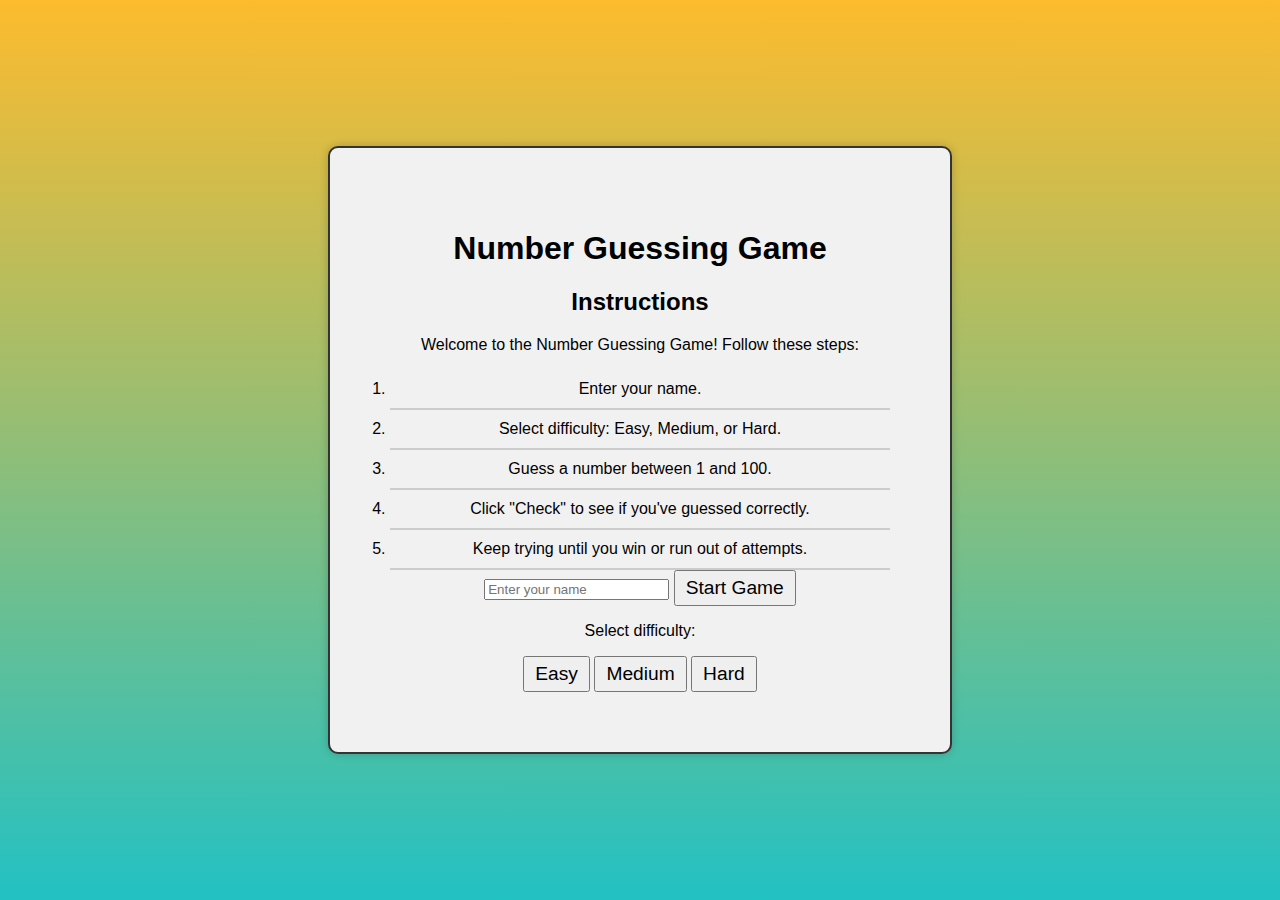
<file: Task1-NumberGuessingGame/index.html>
<!DOCTYPE html>
<html lang="en">
<head>
    <meta charset="UTF-8">
    <meta name="viewport" content="width=device-width, initial-scale=1.0">
    <link rel="stylesheet" href="./styles.css">
    <title>Number Guessing Game</title>
</head>
<body>
    <div class="container">
        <h1>Number Guessing Game</h1>
        <div id="setup">
            <h2>Instructions</h2>
            <p>Welcome to the Number Guessing Game! Follow these steps:</p>
            <ol style="padding: 0; margin: 0; font-family: Arial, sans-serif;">
                <li style="padding: 10px 0; border-bottom: 2px solid #ccc;">Enter your name.</li>
                <li style="padding: 10px 0; border-bottom: 2px solid #ccc;">Select difficulty: Easy, Medium, or Hard.</li>
                <li style="padding: 10px 0; border-bottom: 2px solid #ccc;">Guess a number between 1 and 100.</li>
                <li style="padding: 10px 0; border-bottom: 2px solid #ccc;">Click "Check" to see if you've guessed correctly.</li>
                <li style="padding: 10px 0; border-bottom: 2px solid #ccc;">Keep trying until you win or run out of attempts.</li>
            </ol>
            <input type="text" id="userName" placeholder="Enter your name">
            <button id="startButton">Start Game</button>
        </div>
        <p>Select difficulty:</p>
        <button id="easyButton">Easy</button>
        <button id="mediumButton">Medium</button>
        <button id="hardButton">Hard</button>
        <div id="gameArea" style="display: none;">
            <p id="attempts"></p>
            <p id="timer"></p>
            <input type="number" id="userGuess" min="1" max="100" placeholder="Guess" style="font-size: larger;" >
            <button id="checkButton">Check</button>
            <p id="message"></p>
        </div>
    </div>
    <script src="./script.js"></script>
</body>
</html>
</file>
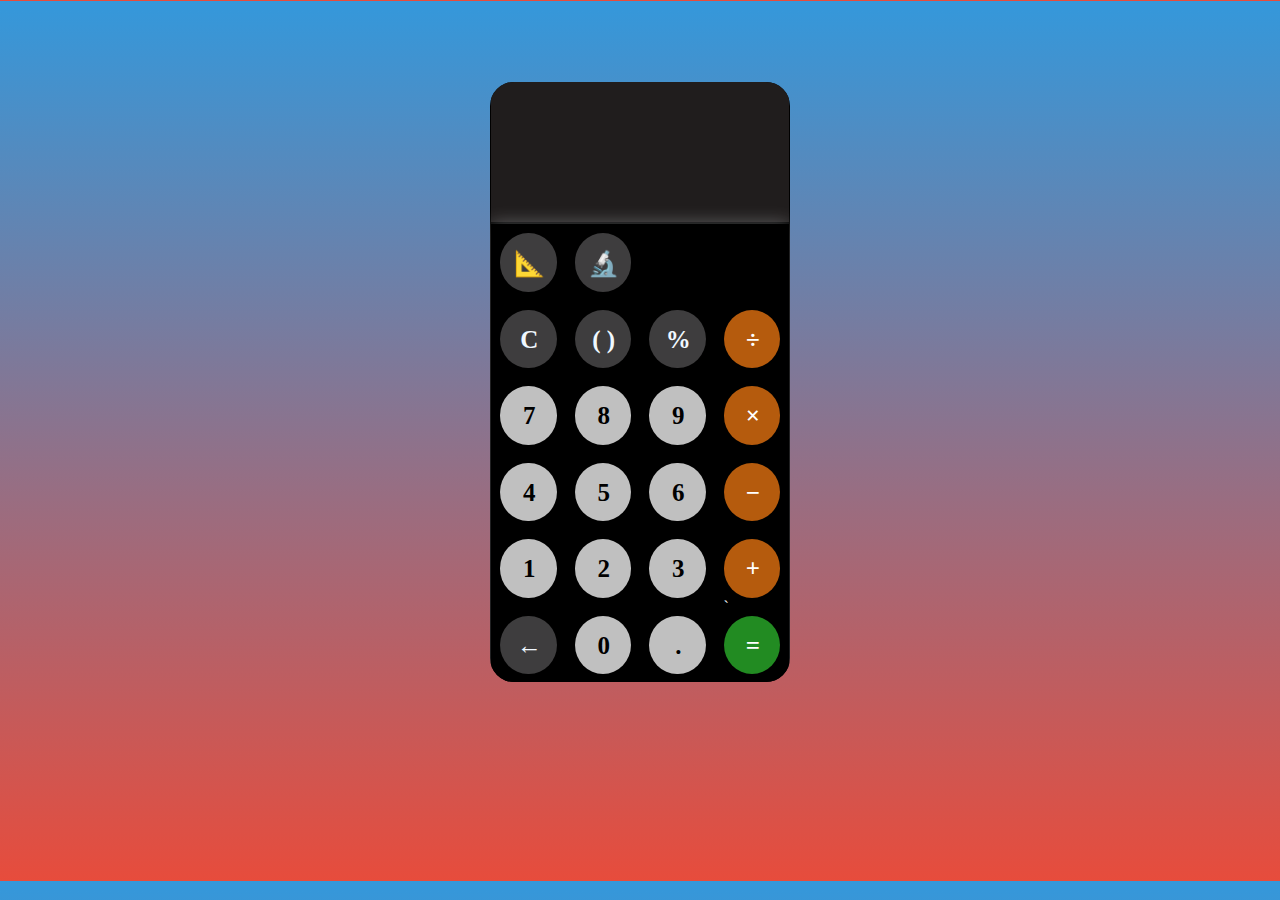
<file: Task2-SimpleCalculator/index.html>
<!DOCTYPE html>
<html lang="en">
<head>
    <meta charset="UTF-8">
    <meta name="viewport" content="width=device-width, initial-scale=1.0">
    <title>Arithmatic-Calculator</title>
    <link rel="stylesheet" href="style.css">
</head>
<body>
    <section class="home">
        <div class="container">
        <div class="cal">
            <div class="display">
                <div class="content">
                    <div class="input"></div>
                    <div class="result"></div>
                </div>
            </div>
            <div class="buttons">
                

                <div class="btn action" data-key="unit-converter"> 
                    <span>📐</span>
                </div>
                <div class="btn action" data-key="scientific-calculator">
                    <span>🔬</span>
                </div>
                <div class="" data-key="scientific-calculator">
                    <span></span>
                </div>
                <div class="" data-key="scientific-calculator">
                    <span></span>
                </div>

                <div class="btn  action" data-key="clear">
                    <span>C</span>
                </div>
                <div class="btn  action" data-key="brackets">
              <span>( )</span>
                </div>
                <div class="btn action" data-key="%">
                    <span>%</span>
                </div>
                <div class="btn  symbol" data-key="/">
                    <span>÷</span>
                </div>
                <div class="btn" data-key="7">
                    <span>7</span>
                </div>
                <div class="btn" data-key="8">
                    <span>8</span>
                </div>
                <div class="btn" data-key="9">
                    <span>9</span>
                </div>
                <div class="btn symbol" data-key="*"">
                    <span> × </span>
                </div>
                <div class="btn" data-key="4">
                    <span>4</span>
                </div>
                <div class="btn" data-key="5">
                    <span>5</span>
                </div>
                <div class="btn" data-key="6">
                    <span>6</span>
                </div>
                <div class="btn symbol" data-key="-">
                    <span> − </span>
                </div>
                <div class="btn" data-key="1">
                    <span>1</span>
                </div>
                <div class="btn" data-key="2">
                    <span>2</span>
                </div>
                <div class="btn" data-key="3">
                    <span>3</span>
                </div>
                <div class="btn symbol" data-key="+">
                    <span>+</span>
                `</div>
                <div class="btn action" data-key="backspace">
                    <span>&larr;</span>
                </div>
                <div class="btn" data-key="0">
                    <span>0</span>
                </div>
                <div class="btn" data-key=".">
                    <span>.</span>
                </div>
                <div class="btn symbol spl" data-key="=">
                    <span>=</span>
                </div>
            </div>
            </div>


        </div>
    </section>
    
    <script src="script.js"></script>
</body>
</html>
</file>
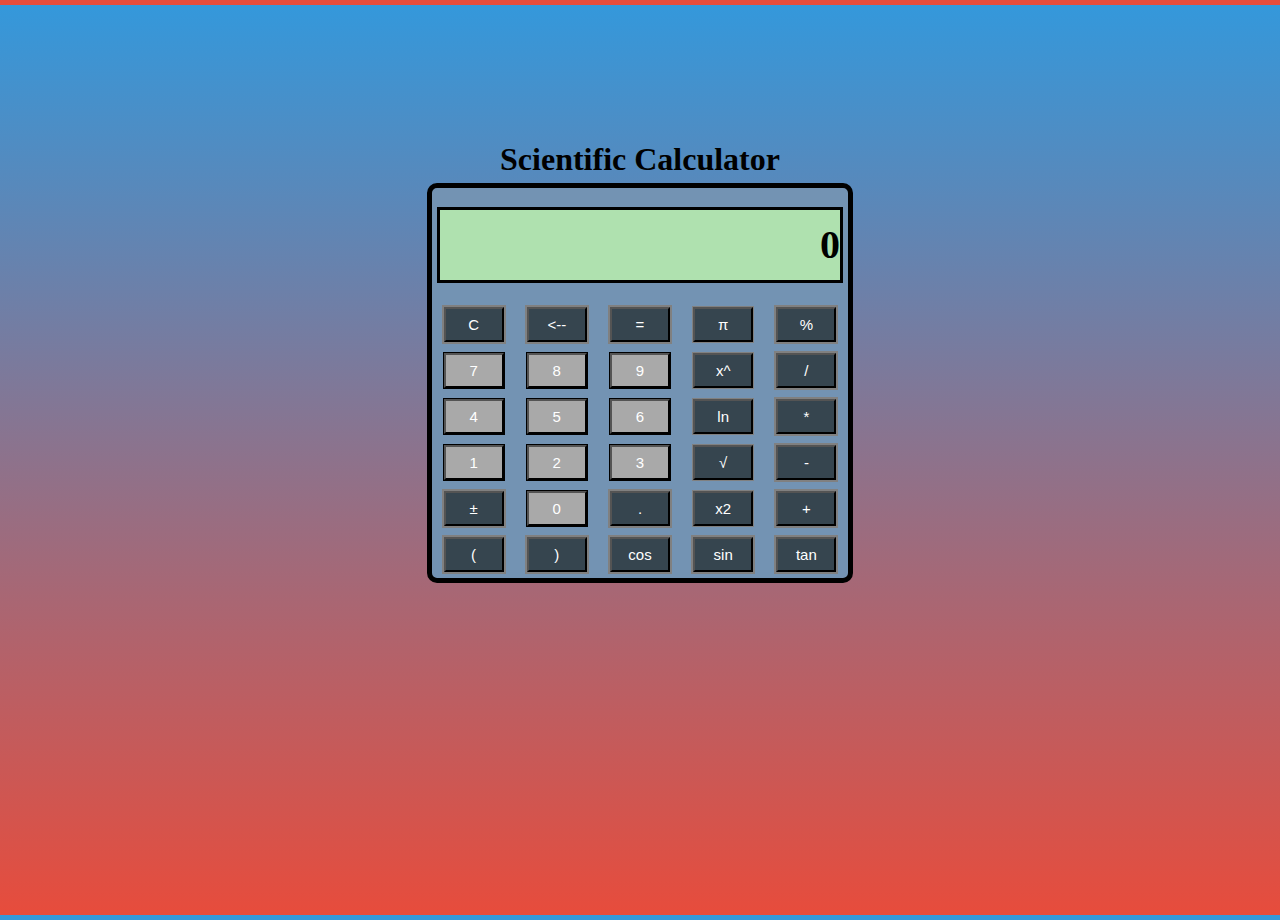
<file: Task2-SimpleCalculator/scientific_calculator.html>
<!DOCTYPE html>
<html lang="en">
<head>
    <meta charset="UTF-8">
    <meta http-equiv="X-UA-Compatible" content="IE=edge">
    <meta name="viewport" content="width=device-width, initial-scale=1.0">
    <link rel="stylesheet" href="scientific_calculator.css">
    <script src="scientific_calculator.js"></script>
    <title>Scientific Calculator</title>
</head>
<body>
  <div class="center">
    <form>
        <table class="calculator" cellspacing="0" cellpadding="1">
          <tr>
            <h1>Scientific Calculator</h1>
            <td colspan="5"><input id="display" name="display" value="0" size="28" maxlength="25"></td>
          </tr>
          <tr>
            <td><input type="button" class="topBtn" name="topBtn" value="C" onclick="this.form.display.value=  0 "></td>
            <td><input type="button" class="topBtn" name="topBtn" value="<--" onclick="deleteChar(this.form.display)"></td>
            <td><input type="button" class="topBtn" name="topBtn" value="=" onclick="if(checkInput(this.form.display.value)) { compute(this.form) }"></td>
            <td><input type="button" class="advBtn" name="advBtn" value="π" onclick="addChar(this.form.display,'3.14159265359')"></td>
            <td><input type="button" class="operatorBtn" name="operatorBtn" value="%" onclick=" percent(this.form.display)"></td>
          </tr>
          <tr>
            <td><input type="button" class="numBtn" name="numBtn" value="7" onclick="addChar(this.form.display, '7')"></td>
            <td><input type="button" class="numBtn" name="numBtn" value="8" onclick="addChar(this.form.display, '8')"></td>
            <td><input type="button" class="numBtn" name="numBtn" value="9" onclick="addChar(this.form.display, '9')"></td>
            <td><input type="button" class="advBtn" name="advBtn" value="x^" onclick="if(checkInput(this.form.display.value)) { exp(this.form) }"></td>
            <td><input type="button" class="operatorBtn" name="operatorBtn" value="/" onclick="addChar(this.form.display, '/')"></td>
          <tr>
            <td><input type="button" class="numBtn" name="numBtn" value="4" onclick="addChar(this.form.display, '4')"></td>
            <td><input type="button" class="numBtn" name="numBtn" value="5" onclick="addChar(this.form.display, '5')"></td>
            <td><input type="button" class="numBtn" name="numBtn" value="6" onclick="addChar(this.form.display, '6')"></td>
            <td><input type="button" class="advBtn" name="advBtn" value="ln" onclick="if(checkInput(this.form.display.value)) { ln(this.form) }"></td>
            <td><input type="button" class="operatorBtn" name="operatorBtn" value="*" onclick="addChar(this.form.display, '*')"></td>
          </tr>
          <tr>
            <td><input type="button" class="numBtn" name="numBtn" value="1" onclick="addChar(this.form.display, '1')"></td>
            <td><input type="button" class="numBtn" name="numBtn" value="2" onclick="addChar(this.form.display, '2')"></td>
            <td><input type="button" class="numBtn" name="numBtn" value="3" onclick="addChar(this.form.display, '3')"></td>
            <td><input type="button" class="advBtn" name="advBtn" value="√" onclick="if(checkInput(this.form.display.value)) { sqrt(this.form) }"></td>
            <td><input type="button" class="operatorBtn" name="operatorBtn" value="-" onclick="addChar(this.form.display, '-')"></td>
          </tr>
          <tr>
            <td><input type="button" class="operatorBtn" name="operatorBtn" value="±" onclick="changeSign(this.form.display)"></td>
            <td><input type="button" class="numBtn" name="numBtn" value="0" onclick="addChar(this.form.display, '0')"></td>
            <td><input type="button" class="operatorBtn" name="operatorBtn" value="." onclick="addChar(this.form.display, '.')"></td>
            <td><input type="button" class="advBtn" name="advBtn" value="x2" onclick="if(checkInput(this.form.display.value)) { square(this.form) }"></td>
            <td><input type="button" class="operatorBtn" name="operatorBtn" value="+" onclick="addChar(this.form.display, '+')"></td>
          </tr>
          <tr>
            <td><input type="button" class="operatorBtn" name="operatorBtn" value="(" onclick="addChar(this.form.display, '(')"></td>
            <td><input type="button" class="operatorBtn" name="operatorBtn" value=")" onclick="addChar(this.form.display,')')"></td>
            <td><input type="button" class="operatorBtn" name="operatorBtn" value="cos" onclick="if(checkInput(this.form.display.value)) { cos(this.form) }"></td>
            <td><input type="button" class="operatorBtn" name="operatorBtn" value="sin" onclick="if(checkInput(this.form.display.value)) { sin(this.form) }"></td>
            <td><input type="button" class="operatorBtn" name="operatorBtn" value="tan" onclick="if(checkInput(this.form.display.value)) { tan(this.form) }"></td>
         </tr>
        </table>
       </form>
      </div>
</body>
</html>
</file>
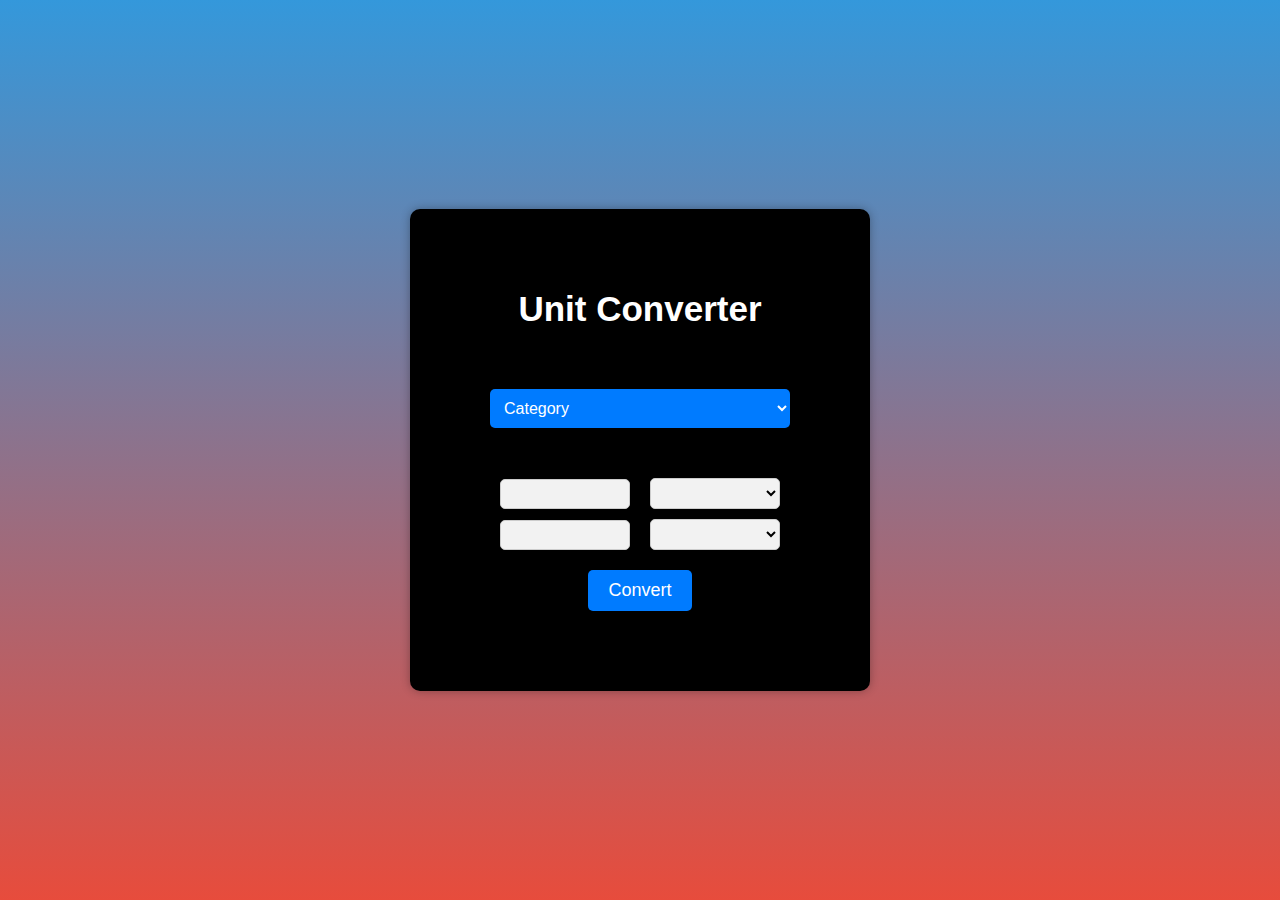
<file: Task2-SimpleCalculator/unit_converter.html>
<!DOCTYPE html>
<html lang="en">
<head>
    <meta charset="UTF-8">
    <meta name="viewport" content="width=device-width, initial-scale=1.0">
    <title>Unit Converter</title>
    <link rel="stylesheet" href="unit_converter.css">
</head>
<body>
    <div class="converter">
        <h1>Unit Converter</h1>
        <div class="categories">
            <select id="category">
                <option value= "categories">Category</option>
                <option value= "length">Length</option>
                <option value= "volume">Volume</option>
                <option value= "mass">Mass</option>
                <option value=" time">Time</option>
                <option value= "temperature">Temperature</option>
                <option value= "speed">Speed</option>
                <option value= "angle">Angle</option>
            </select>
        </div>
    <div class="inputs">
        <input type="number" id="inputValue">
        <select id="inputUnit"></select>
    </div>
    <div class="outputs">
        <input type="number" id="outputValue" readonly>
        <select id="outputUnit"></select>
    </div>
    <button id="convertBtn">Convert</button>


    </div>
    <script src="unit_converter.js"></script>
</body>
</html>
</file>
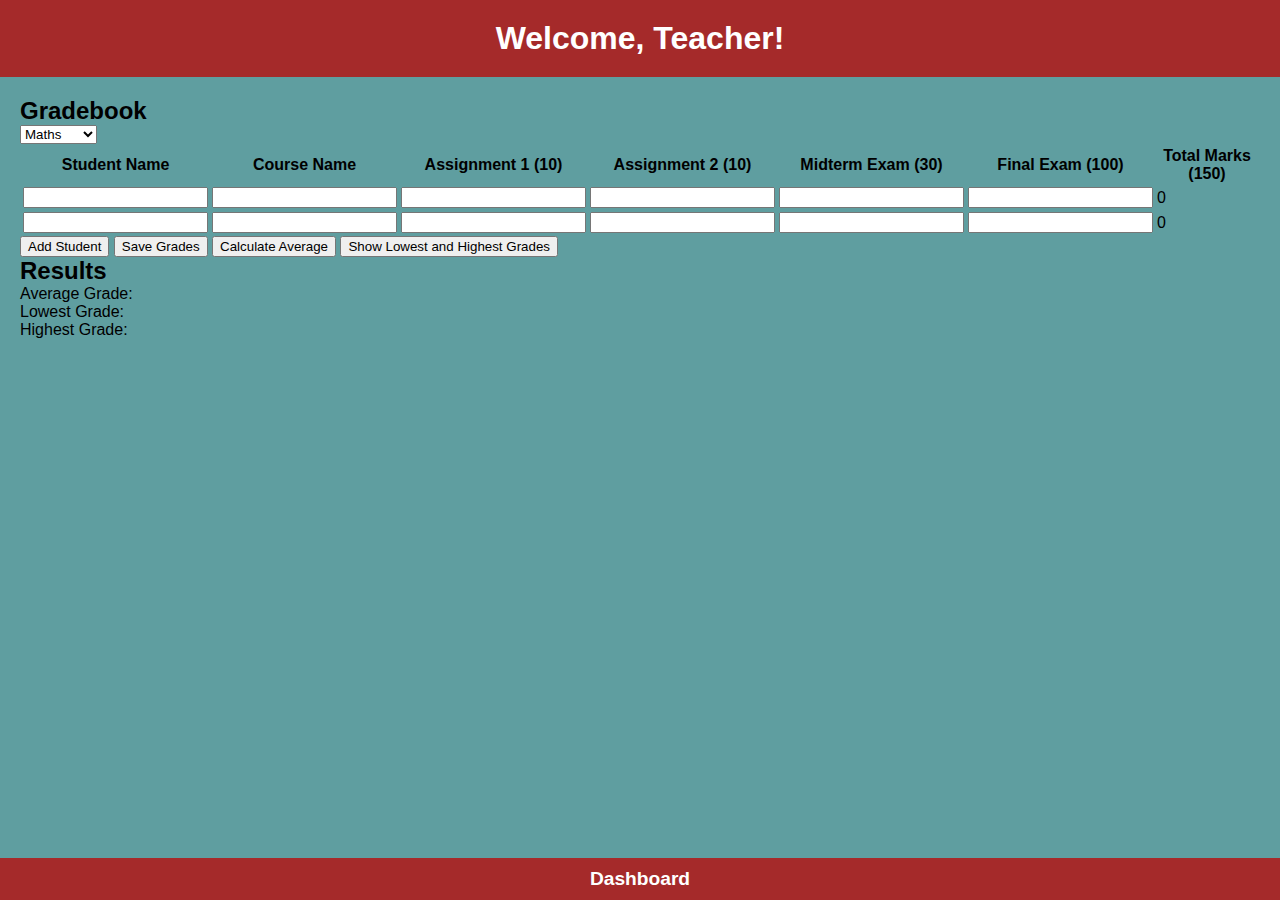
<file: Task3-StudentGradingSystem/dashboard_teacher.html>
<!DOCTYPE html>
<html lang="en">
<head>
    <meta charset="UTF-8">
    <meta name="viewport" content="width=device-width, initial-scale=1.0">
    <link rel="stylesheet" href="dashboard_teacher.css"> 
    <title>Teacher Dashboard</title>
</head>
<body>
    <header>
        <h1>Welcome, Teacher!</h1>
    </header>
    <main>
        <section id="gradebook">
            <h2>Gradebook</h2>
            <select id="courseSelect">
                <option>Maths</option>
                <option>Course 2</option>
                <option>Course 3</option>
            </select>
            <table>
                <thead>
                    <tr>
                        <th>Student Name</th>
                        <th>Course Name</th>
                        <th>Assignment 1 (10)</th>
                        <th>Assignment 2 (10)</th>
                        <th>Midterm Exam (30)</th>
                        <th>Final Exam (100)</th>
                        <th>Total Marks (150)</th>
                    </tr>
                </thead>
                <tbody id="gradebook-body">
                    <tr>
                        <td><input type="text" class="student-name"></td>
                        <td><input type="text" class="course-title"></td>
                        <td><input type="number" class="grade"></td>
                        <td><input type="number" class="grade"></td>
                        <td><input type="number" class="grade"></td>
                        <td><input type="number" class="grade"></td>
                        <td>0</td>
                    </tr>
                    <tr>
                        <td><input type="text" class="student-name"></td>
                        <td><input type="text" class="course-title"></td>
                        <td><input type="number" class="grade"></td>
                        <td><input type="number" class="grade"></td>
                        <td><input type="number" class="grade"></td>
                        <td><input type="number" class="grade"></td>
                        <td>0</td>
                    </tr>
                </tbody>
            </table>
            <button id="add-student-btn">Add Student</button>
            <button id="saveGrades">Save Grades</button>
            <button id="calculateAverage">Calculate Average</button>
            <button id="showGrades">Show Lowest and Highest Grades</button>
        </section>

        <section id="results">
            <h2>Results</h2>
            <p id="averageResult">Average Grade: </p>
            <p id="lowestGrade">Lowest Grade: </p>
            <p id="highestGrade">Highest Grade: </p>
        </section>
        
    </main>
    <footer>
        <p style="font-size: larger; font-weight: bolder;">Dashboard</p>
    </footer>
    <script src="./dashboard_teacher.js"></script>
</body>
</html>
</file>
<file: Task1-NumberGuessingGame/styles.css>
body {
    font-family: Arial, sans-serif;
    display: flex;
    justify-content: center;
    align-items: center;
    height: 100vh;
    margin: 0;
    background: rgb(34,193,195);
    background: linear-gradient(0deg, rgba(34,193,195,1) 0%, rgba(253,187,45,1) 100%);
}

.container {
    text-align: center;
    background-color: #f1f1f1;
    padding: 60px;
    border-radius: 10px;
    border: 2px solid #333;
    box-shadow: 0 0 10px rgba(0, 0, 0, 0.2);
    width: 500px;
}

button {
    padding: 5px 10px;
    cursor: pointer;
    font-size: larger;
}

button:hover {
    background-color: #333; 
    color: #fff;
    border-color: #333; 
}
</file>
<file: Task2-SimpleCalculator/style.css>
*{
    margin: 1px;
    box-sizing: border-box;
    font-family: 'Times New Roman', Times, serif;
}
body{
    background: linear-gradient(to bottom, #3498db, #e74c3c);
    height: 88.8vh;
}
.home{
    margin-top: 5rem;
}
.container{
    display: flex;
    justify-content: center;
    align-items: center;
}
.cal{
    background-color: black;
    color: black;
    width: 100%;
    max-width: 300px;
    max-height: 600px; 
    display: flex;
    flex-direction: column;
    border-radius: 24px;
    overflow: hidden;
}

.display{
    min-height: 140px;
    padding: 1.5rem;
    background-color:rgb(8, 8, 9);
    justify-content: flex-end;
    margin-top: auto;
    align-items: flex-end;
    color: white;
    text-align: right;
    flex:  1 1 0%;
    background-color: rgb(32, 29, 29); 
}
.display .brackets{
    color: crimson;
}
 .input{
    font-size: 2.25rem;
    margin-bottom: 0;
    text-align: right;
}
.result{
    font-size:3rem;
    font-weight: 700;
    max-width: 100%;
    overflow: auto;
    text-align:right;
    overflow: hidden;
}
.input .symbol{
    color: burlywood;
    
}
.buttons{
    background-color:#000000;
    padding: 0.5rem;
    display: grid;
    grid-template-columns: repeat(4,1fr);
    grid-template-rows: repeat(6,1fr);
    grid-gap: 1rem;
    box-shadow: 0px -2px 16px rgba(229, 232, 234, 0.3);
}

.buttons .btn{
    position: relative;
    cursor: pointer;
    display: block;
    height: 0;
    padding-top: 100%;
    background-color:  #C0C0C0;
    border-radius: 1rem;
    transition: 0.2s;
    user-select: none;
    border-radius: 50%;

}

.buttons .btn span{
    position: absolute;
    top: 50%;
    left: 50%;
    transform: translate(-50%,-50%);
    font-weight: 800;
    font-size:25px;

}

.buttons .btn.symbol {
    background-color:  rgb(181, 91, 13);
    color: white;
    border-radius: 50%;
    
}

.buttons .btn.symbol.spl {
    background-color:forestgreen
}
.buttons .btn.action{
    background-color: rgba(95, 93, 94, 0.656);
    color: aliceblue;
    border-radius: 50%;

}
</file>
<file: Task2-SimpleCalculator/scientific_calculator.css>
* {
  padding: 0;
  margin: 5px;
  text-align: center;
}
.center {
  margin-top: 10%;
  margin-left: auto;
  margin-right: auto;
}


body {
  background: linear-gradient(to bottom, #3498db, #e74c3c);
  display: flex;
  height: 100vh;
}
.calculator {
  width: 350px;
  height: 400px;
  justify-content: center;
  flex-direction: column;
   background-color :#7393B3;
  border: 5px solid black;
  border-radius: 10px;
}
#display {
  width: 400px;
  height: 70px;
  text-align: right;
  background-color: #AFE1AF;
  border: 3px solid black;
  font-size: 20px;
  left: 2px;
  top: 2px;
  color: black;
  font-family: 'Times New Roman', Times, serif;
  font-weight: bolder;
  font-size : 40px;
}
.topBtn{
  color: white;
  background-color: #36454F;
  box-shadow: 0px 0px 0px 2px grey;
  font-size: 15px;
  margin: auto;
  width: 60px;
  height: 35px;
}
.numBtn {
  color: white;
  background-color: #A9A9A9;
  box-shadow: 0px 0px 0px 1px black;
  font-size: 15px;
  margin: auto;
  width: 60px;
  height: 35px;
}
.operatorBtn {
  color: white;
  background-color: #36454F;
  box-shadow: 0px 0px 0px 2px grey;
  font-size: 15px;
  margin: auto;
  width: 60px;
  height: 35px;
}
.advBtn {
  color: white;
  background-color: #36454F;
  box-shadow: 0px 0px 0px 1px grey;
  font-size: 15px;
  margin: auto;
  width: 60px;
  height: 35px;
}
</file>
<file: Task2-SimpleCalculator/unit_converter.css>
body {
    margin: 0;
    padding: 0;
    font-family: Arial, sans-serif;
    background: linear-gradient(to bottom, #3498db, #e74c3c);
    display: flex;
    justify-content: center;
    align-items: center;
    height: 100vh;
    box-shadow: 0.2;
}

.converter {
    background-color: black;
    color: white;
    width: 300px;
    padding: 80px;
    border-radius: 10px;
    box-shadow: 0 0 10px rgba(0, 0, 0, 0.3);
    text-align: center;
}

.converter h1 {
    margin-top: 0;
    margin-bottom: 60px;
    font-size: 35px;
}

.categories select,
.inputs input,
.outputs input,
select {
    padding: 10px;
    margin-bottom: 40px;
    width: 100%;
    font-size: 16px;
    border: none;
    border-radius: 5px;
}

.categories select,
#convertBtn {
    background-color: #007bff;
    color: white;
    cursor: pointer;
    transition: background-color 0.3s;
}

.inputs input,
.outputs input,
select {
    background-color: #f2f2f2;
}

.inputs input,
.outputs input,
.categories select,
#convertBtn {
    box-sizing: border-box;
}

.inputs,
.outputs {
    display: flex;
    align-items: center;
    justify-content: space-between;
    margin: 10px 0;
}


#convertBtn {
    font-size: 18px;
    padding: 10px 20px;
    background-color: #007bff;
    color: white;
    border: none;
    border-radius: 5px;
    cursor: pointer;
    margin-top: 10px;
    transition: background-color 0.3s ease;
}

#convertBtn:hover {
    background-color: #0056b3;
}

.inputs input,
.outputs input,
.inputs select,
.outputs select {
    margin: 0 10px;
    padding: 5px;
    font-size: 16px;
    border: 1px solid #ccc;
    border-radius: 5px;
}
</file>
<file: Task3-StudentGradingSystem/dashboard_teacher.css>
body, h1, h2, h3, p, ul, li {
    margin: 0;
    padding: 0;
}

body {
    font-family: Arial, sans-serif;
    background-color:cadetblue;
    display: flex;
    flex-direction: column;
    min-height: 100vh;
    margin: 0;
    padding: 0;
}

header {
    background-color:brown;
    color: #fff;
    padding: 20px;
    text-align: center;
}

nav {
    background-color: #444;
    color: #fff;
    padding: 10px;
}

nav ul {
    list-style-type: none;
    display: flex;
    justify-content: center;
}

nav ul li {
    margin: 0 10px;
}

nav a {
    text-decoration: none;
    color: #fff;
    font-weight: bold;
}

main {
    padding: 20px;
    flex-grow: 1;
}

footer {
    background-color:brown;
    color: #fff;
    text-align: center;
    padding: 10px;
}
</file>
